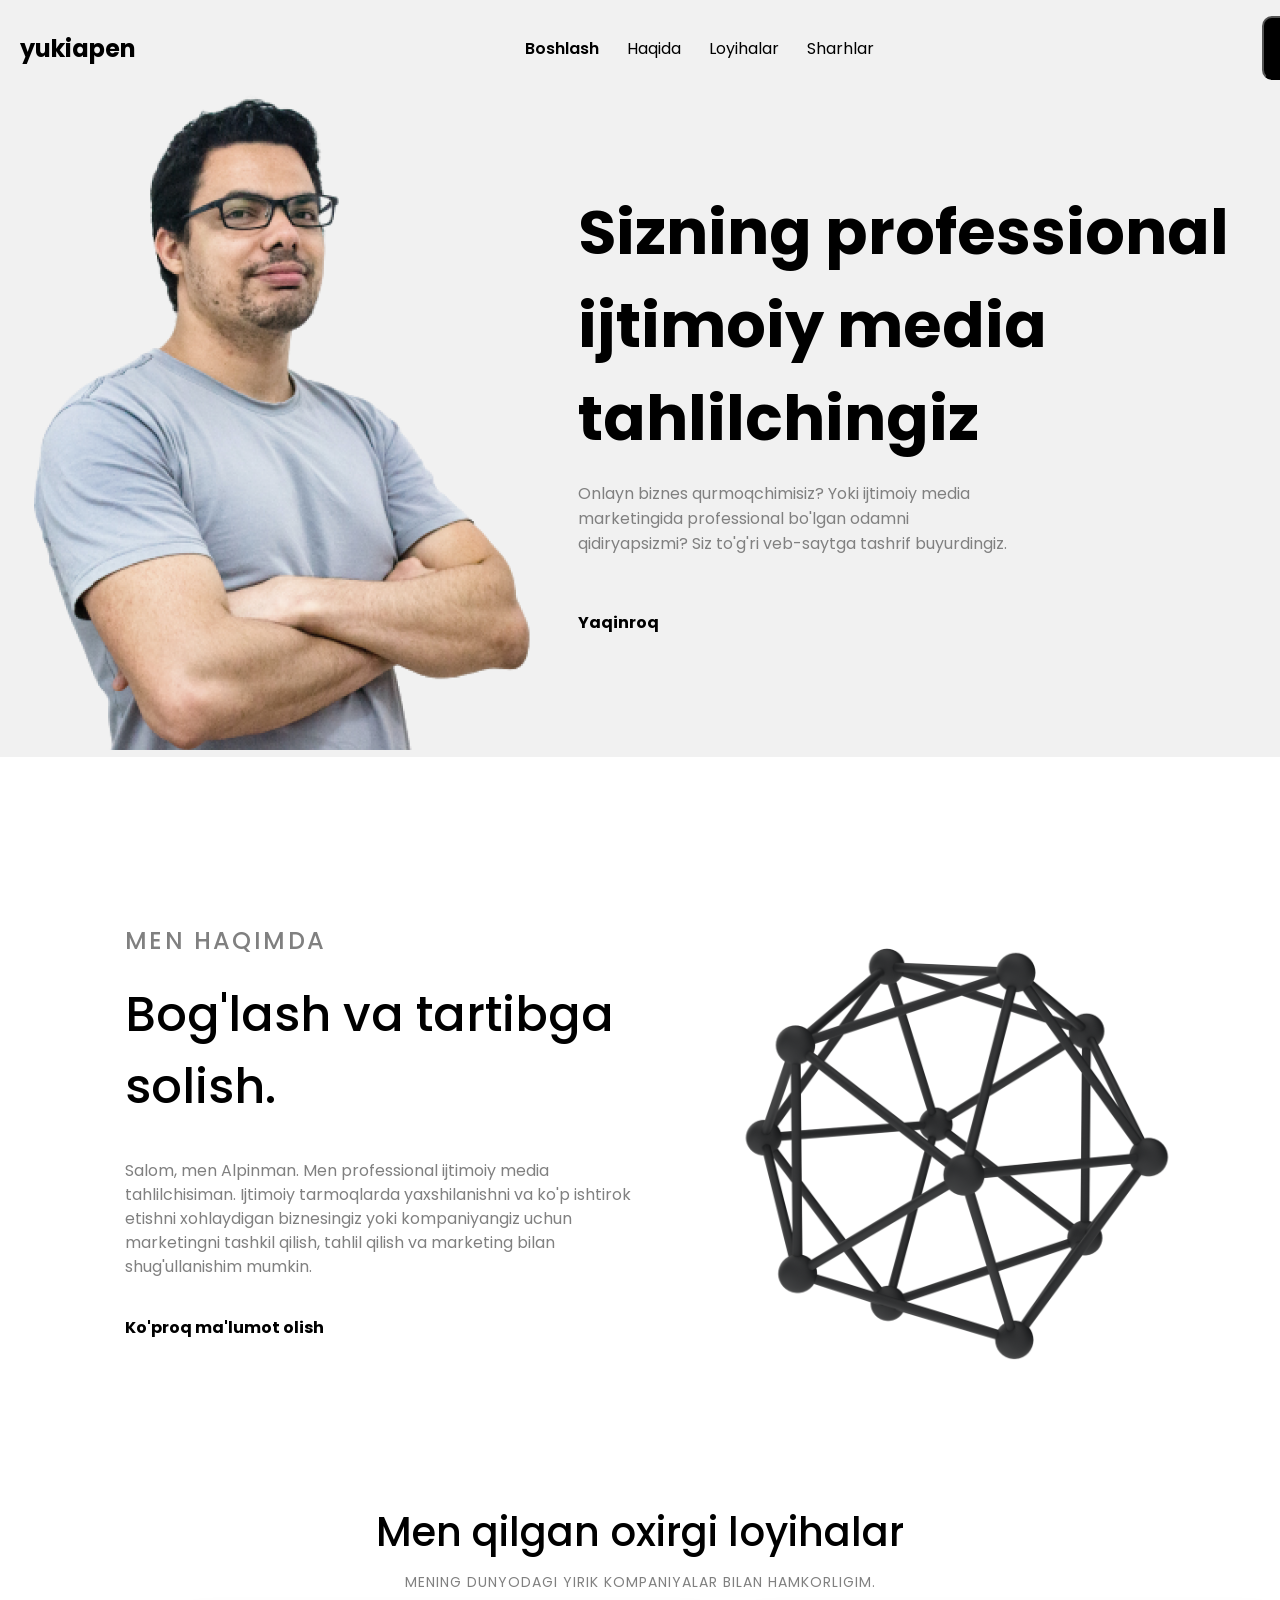
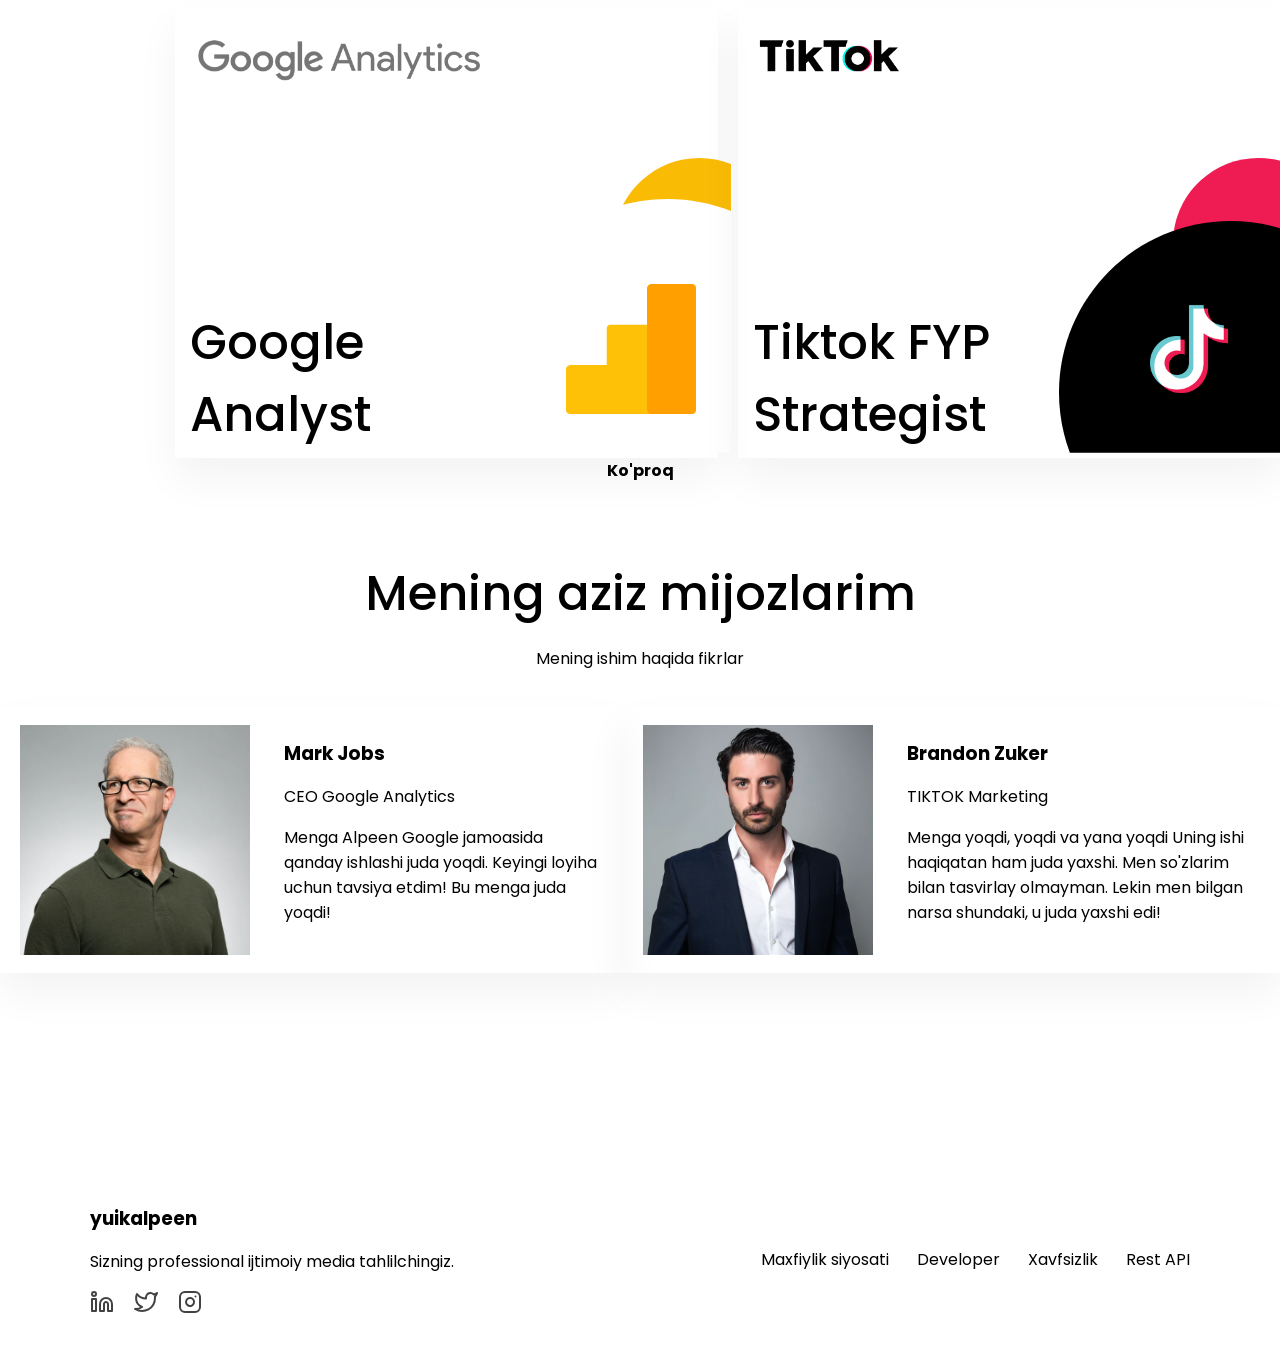
<file: index.html>
<!DOCTYPE html>
<html lang="uz">
  <head>
    <meta charset="UTF-8" />
    <meta name="viewport" content="width=device-width, initial-scale=1.0" />
    <title>yuikalpeen</title>
    <link rel="stylesheet" href="./main.css" />
    <!-- font -->

    <!-- font -->
  </head>
  <body>
    <!-- Header starts -->
    <header class="header">
      <div class="container">
        <div class="header__wrapper">
          <a href="#" class="header__logo">
            <h2><b>yukiapen </b></h2>
          </a>

          <nav class="header__navigation">
            <ul class="header__navigation-list">
              <li class="header__navigation-item">
                <a href="#hero" class="header__navigation-link active"
                  >Boshlash</a
                >
              </li>

              <li class="header__navigation-item">
                <a href="#about" class="header__navigation-link">Haqida</a>
              </li>

              <li class="header__navigation-item">
                <a href="#projects  " class="header__navigation-link"
                  >Loyihalar</a
                >
              </li>

              <li class="header__navigation-item">
                <a href="#clients" class="header__navigation-link"> Sharhlar</a>
              </li>
            </ul>
          </nav>

          <button class="header__button secondary__button">Bog'lanish</button>
        </div>
      </div>
    </header>
    <!-- Header ends -->

    <!-- Hero starts -->
    <section class="hero">
      <div class="hero__image">
        <img src="./images/person 2.png" alt="" />
      </div>
      <div class="hero__content">
        <h1 class="hero__title">
          Sizning professional ijtimoiy media tahlilchingiz
        </h1>
        <p class="hero__description">
          Onlayn biznes qurmoqchimisiz? Yoki ijtimoiy media marketingida
          professional bo'lgan odamni qidiryapsizmi? Siz to'g'ri veb-saytga
          tashrif buyurdingiz.
        </p>
        <br />
        <a href="https://t.me/codes_mir"><b>Yaqinroq </b></a>
      </div>
    </section>
    <!-- Hero Ends -->

    <!-- About Starts -->
    <section class="about" id="about">
      <div class="container">
        <div class="about__wrapper">
          <div class="about__content">
            <h3 class="about__subtitle section__subtitle">Men haqimda</h3>

            <h1 class="about__title">Bog'lash va tartibga solish.</h1>
            <p class="about__description">
              Salom, men Alpinman. Men professional ijtimoiy media
              tahlilchisiman. Ijtimoiy tarmoqlarda yaxshilanishni va ko'p
              ishtirok etishni xohlaydigan biznesingiz yoki kompaniyangiz uchun
              marketingni tashkil qilish, tahlil qilish va marketing bilan
              shug'ullanishim mumkin.
            </p>
            <a href="https://t.me/codes_mir ">
              <b>Ko'proq ma'lumot olish</b>
            </a>
            <div class="about__image">
              <img src="./images/Atom_5_-_Icosa0009 1.svg" alt="atom" />
            </div>
          </div>
        </div>
      </div>
    </section>
    <!-- About ends -->

    <!-- Projects Starts -->
    <div class="projects" id="projects">
      <div class="container">
        <div class="projects__wrapper">
          <div class="projects__content">
            <h1 class="projects__title section__title">
              Men qilgan oxirgi loyihalar
            </h1>

            <p class="projects__subtitle section__subtitle">
              Mening dunyodagi yirik kompaniyalar bilan hamkorligim.
            </p>

            <div class="projects__cards">
              <div class="project__card">
                <div class="card__textlogo">
                  <img src="./images/GoogleAnalystText.svg" alt="googletext" />
                </div>

                <h1 class="projects__card-title">
                  Google <br />
                  Analyst
                </h1>
                <br />

                <img
                  src="./images/GoogleAnalystLogo.svg"
                  alt="googlelogo"
                  class="logo"
                />
              </div>

              <div class="project__card">
                <div class="card__textlogo">
                  <img src="./images/TIkTokText.svg" alt="tiktok" />
                </div>

                <h1 class="projects__card-title">
                  Tiktok FYP <br />
                  Strategist
                </h1>
                <br />

                <img src="./images/TikTokLogo.svg" alt="tiktok" class="logo" />
              </div>
            </div>
            <a href="https://t.me/codes_mir" class="more">Ko'proq</a>
          </div>
        </div>
      </div>
    </div>
    <!-- Projects Ends -->

    <!-- Clients Starts -->
    <section class="clients" id="clients">
      <div class="container">
        <div class="clients__wrapper">
          <div class="clients__content">
            <h1 class="clients__h1">Mening aziz mijozlarim</h1>

            <p class="clients__p">Mening ishim haqida fikrlar</p>

            <div class="clients__cards">
              <div class="clients__card">
                <img src="./images/MarkJobs.svg" alt="Mark Jobs" />
                <div class="testimonial-content">
                  <h3 class="clients__title">Mark Jobs</h3>
                  <p class="clients__subtitle">CEO Google Analytics</p>
                  <p class="clients__description">
                    Menga Alpeen Google jamoasida qanday ishlashi juda yoqdi.
                    Keyingi loyiha uchun tavsiya etdim! Bu menga juda yoqdi!
                  </p>
                </div>
              </div>

              <div class="clients__cards">
                <div class="clients__card">
                  <img src="./images/BrandonZuker.svg" alt="zuker" />
                  <div class="testimonial-content">
                    <h3 class="clients__title">Brandon Zuker</h3>
                    <p class="clients__subtitle">TIKTOK Marketing</p>
                    <p class="clients__description">
                      Menga yoqdi, yoqdi va yana yoqdi Uning ishi haqiqatan ham
                      juda yaxshi. Men so'zlarim bilan tasvirlay olmayman. Lekin
                      men bilgan narsa shundaki, u juda yaxshi edi!
                    </p>
                  </div>
                </div>
              </div>
            </div>
          </div>
        </div>
      </div>
    </section>
    <!-- Clients Ends -->

    <!-- Footer Starts -->
    <footer class="footer">
      <div class="container">
        <div class="footer__wrapper">
          <div class="footer__left">
            <h3 class="footer__title">yuikalpeen</h3>
            <p class="footer__subtitle">
              Sizning professional ijtimoiy media tahlilchingiz.
            </p>
            <div class="socials">
              <img src="/images/linkedin 1.svg" alt="linkedin" />
              <img src="/images/twitter (1) 1.svg" alt="twitter" />
              <img src="/images/instagram (1) 1.svg" alt="instagram" />
            </div>
          </div>

          <div class="footer__right">
            <a href="https://t.me/codes_mir">Maxfiylik siyosati</a>
            <a href="https://t.me/codes_mir">Developer</a>
            <a href="https://t.me/codes_mir">Xavfsizlik</a>
            <a href="https://t.me/codes_mir">Rest API</a>
          </div>
        </div>
      </div>
    </footer>
  </body>
</html>
</file>
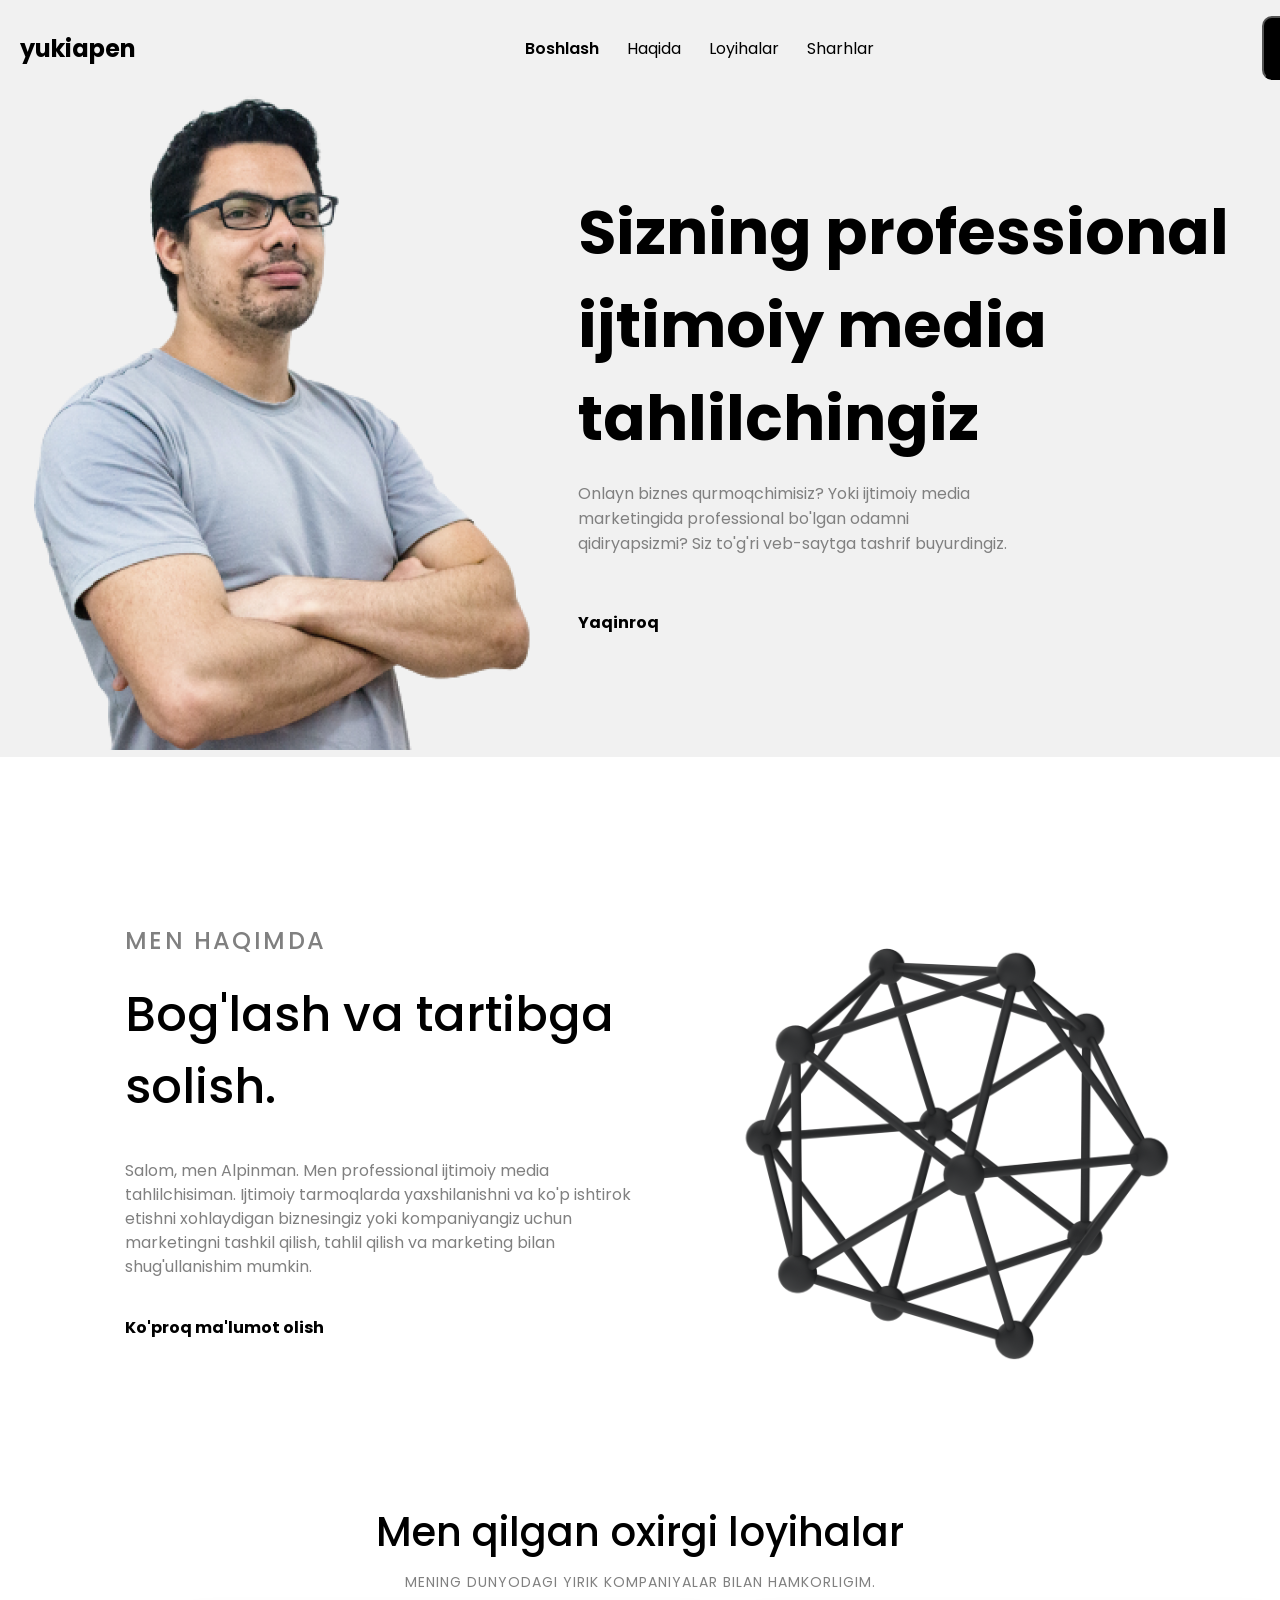
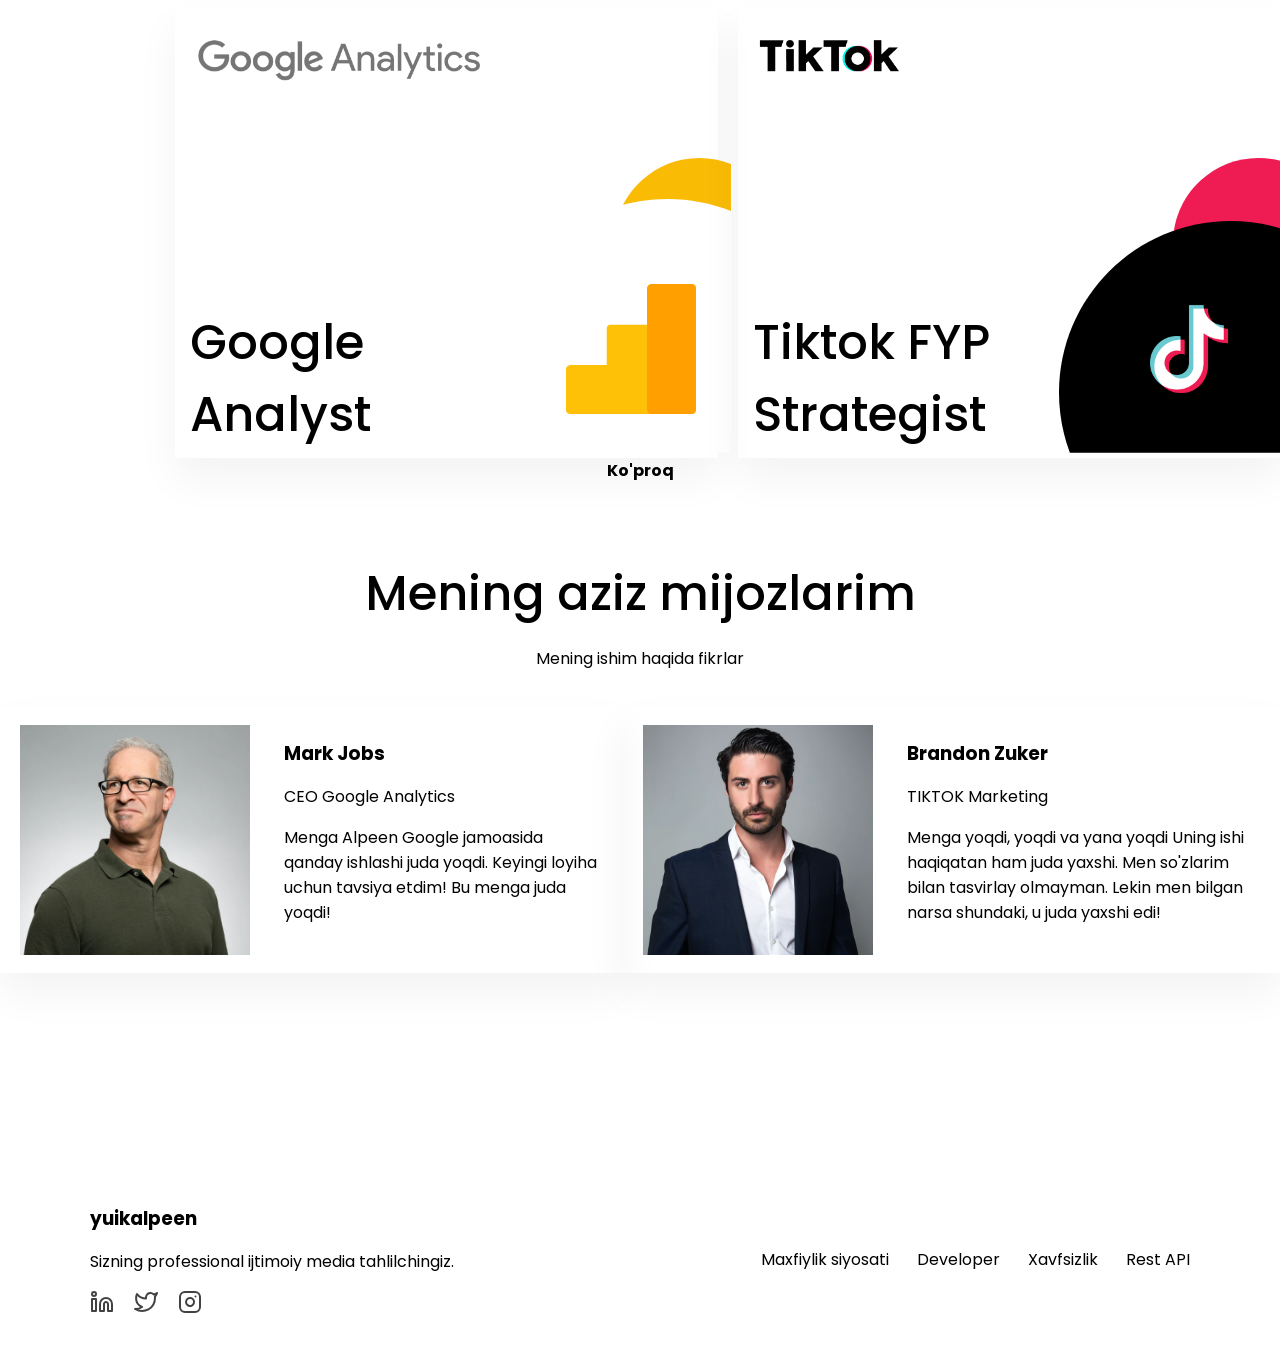
<file: analyst.html>
<!DOCTYPE html>
<html lang="uz">
  <head>
    <meta charset="UTF-8" />
    <meta name="viewport" content="width=device-width, initial-scale=1.0" />
    <title>yuikalpeen</title>
    <link rel="stylesheet" href="./analyst.css" />
    <!-- font -->

    <!-- font -->
  </head>
  <body>
    <!-- Header starts -->
    <header class="header">
      <div class="container">
        <div class="header__wrapper">
          <a href="#" class="header__logo">
            <h2><b>yukiapen </b></h2>
          </a>

          <nav class="header__navigation">
            <ul class="header__navigation-list">
              <li class="header__navigation-item">
                <a href="#hero" class="header__navigation-link active"
                  >Boshlash</a
                >
              </li>

              <li class="header__navigation-item">
                <a href="#about" class="header__navigation-link">Haqida</a>
              </li>

              <li class="header__navigation-item">
                <a href="#projects  " class="header__navigation-link"
                  >Loyihalar</a
                >
              </li>

              <li class="header__navigation-item">
                <a href="#clients" class="header__navigation-link"> Sharhlar</a>
              </li>
            </ul>
          </nav>

          <button class="header__button secondary__button">Bog'lanish</button>
        </div>
      </div>
    </header>
    <!-- Header ends -->

    <!-- Hero starts -->
    <section class="hero">
      <div class="hero__image">
        <img src="./images/person 2.png" alt="" />
      </div>
      <div class="hero__content">
        <h1 class="hero__title">
          Sizning professional ijtimoiy media tahlilchingiz
        </h1>
        <p class="hero__description">
          Onlayn biznes qurmoqchimisiz? Yoki ijtimoiy media marketingida
          professional bo'lgan odamni qidiryapsizmi? Siz to'g'ri veb-saytga
          tashrif buyurdingiz.
        </p>
        <br />
        <a href="https://t.me/codes_mir"><b>Yaqinroq </b></a>
      </div>
    </section>
    <!-- Hero Ends -->

    <!-- About Starts -->
    <section class="about" id="about">
      <div class="container">
        <div class="about__wrapper">
          <div class="about__content">
            <h3 class="about__subtitle section__subtitle">Men haqimda</h3>

            <h1 class="about__title">Bog'lash va tartibga solish.</h1>
            <p class="about__description">
              Salom, men Alpinman. Men professional ijtimoiy media
              tahlilchisiman. Ijtimoiy tarmoqlarda yaxshilanishni va ko'p
              ishtirok etishni xohlaydigan biznesingiz yoki kompaniyangiz uchun
              marketingni tashkil qilish, tahlil qilish va marketing bilan
              shug'ullanishim mumkin.
            </p>
            <a href="https://t.me/codes_mir ">
              <b>Ko'proq ma'lumot olish</b>
            </a>
            <div class="about__image">
              <img src="./images/Atom_5_-_Icosa0009 1.svg" alt="atom" />
            </div>
          </div>
        </div>
      </div>
    </section>
    <!-- About ends -->

    <!-- Projects Starts -->
    <div class="projects" id="projects">
      <div class="container">
        <div class="projects__wrapper">
          <div class="projects__content">
            <h1 class="projects__title section__title">
              Men qilgan oxirgi loyihalar
            </h1>

            <p class="projects__subtitle section__subtitle">
              Mening dunyodagi yirik kompaniyalar bilan hamkorligim.
            </p>

            <div class="projects__cards">
              <div class="project__card">
                <div class="card__textlogo">
                  <img src="./images/GoogleAnalystText.svg" alt="googletext" />
                </div>

                <h1 class="projects__card-title">
                  Google <br />
                  Analyst
                </h1>
                <br />

                <img
                  src="./images/GoogleAnalystLogo.svg"
                  alt="googlelogo"
                  class="logo"
                />
              </div>

              <div class="project__card">
                <div class="card__textlogo">
                  <img src="./images/TIkTokText.svg" alt="tiktok" />
                </div>

                <h1 class="projects__card-title">
                  Tiktok FYP <br />
                  Strategist
                </h1>
                <br />

                <img src="./images/TikTokLogo.svg" alt="tiktok" class="logo" />
              </div>
            </div>
            <a href="https://t.me/codes_mir" class="more">Ko'proq</a>
          </div>
        </div>
      </div>
    </div>
    <!-- Projects Ends -->

    <!-- Clients Starts -->
    <section class="clients" id="clients">
      <div class="container">
        <div class="clients__wrapper">
          <div class="clients__content">
            <h1 class="clients__h1">Mening aziz mijozlarim</h1>

            <p class="clients__p">Mening ishim haqida fikrlar</p>

            <div class="clients__cards">
              <div class="clients__card">
                <img src="./images/MarkJobs.svg" alt="Mark Jobs" />
                <div class="testimonial-content">
                  <h3 class="clients__title">Mark Jobs</h3>
                  <p class="clients__subtitle">CEO Google Analytics</p>
                  <p class="clients__description">
                    Menga Alpeen Google jamoasida qanday ishlashi juda yoqdi.
                    Keyingi loyiha uchun tavsiya etdim! Bu menga juda yoqdi!
                  </p>
                </div>
              </div>

              <div class="clients__cards">
                <div class="clients__card">
                  <img src="./images/BrandonZuker.svg" alt="zuker" />
                  <div class="testimonial-content">
                    <h3 class="clients__title">Brandon Zuker</h3>
                    <p class="clients__subtitle">TIKTOK Marketing</p>
                    <p class="clients__description">
                      Menga yoqdi, yoqdi va yana yoqdi Uning ishi haqiqatan ham
                      juda yaxshi. Men so'zlarim bilan tasvirlay olmayman. Lekin
                      men bilgan narsa shundaki, u juda yaxshi edi!
                    </p>
                  </div>
                </div>
              </div>
            </div>
          </div>
        </div>
      </div>
    </section>
    <!-- Clients Ends -->

    <!-- Footer Starts -->
    <footer class="footer">
      <div class="container">
        <div class="footer__wrapper">
          <div class="footer__left">
            <h3 class="footer__title">yuikalpeen</h3>
            <p class="footer__subtitle">
              Sizning professional ijtimoiy media tahlilchingiz.
            </p>
            <div class="socials">
              <img src="/images/linkedin 1.svg" alt="linkedin" />
              <img src="/images/twitter (1) 1.svg" alt="twitter" />
              <img src="/images/instagram (1) 1.svg" alt="instagram" />
            </div>
          </div>

          <div class="footer__right">
            <a href="https://t.me/codes_mir">Maxfiylik siyosati</a>
            <a href="https://t.me/codes_mir">Developer</a>
            <a href="https://t.me/codes_mir">Xavfsizlik</a>
            <a href="https://t.me/codes_mir">Rest API</a>
          </div>
        </div>
      </div>
    </footer>
  </body>
</html>
</file>
<file: main.css>
/* Google Fonts */
@import url("https://fonts.googleapis.com/css2?family=Poppins:ital,wght@0,100;0,200;0,300;0,400;0,500;0,600;0,700;0,800;0,900;1,100;1,200;1,300;1,400;1,500;1,600;1,700;1,800;1,900&display=swap");

* {
  margin: 0;
  padding: 0;
  box-sizing: border-box;
}

html {
  scroll-behavior: smooth;
}

body {
  font-family: "Poppins", sans-serif;
}

.hero,
header {
  background-color: rgb(241, 241, 241);
}

ul,
ol {
  list-style: none;
}

a {
  text-decoration: none;
  color: gray;
}

section {
  margin-bottom: 166px; /* Har bir section tagidan keyin 50px masofa */
}

.projects {
  margin-top: 70px; /* Projects bo'limidan oldingi masofa */
  margin-bottom: 75px; /* Projects bo'limidan keyingi masofa */
}

.clients {
  margin-top: 75px; /* Clients bo'limidan oldingi masofa */
}

.section__subtitle {
  font-size: 14px;
  line-height: 21px;
  letter-spacing: 1px;
  text-transform: uppercase;
  font-weight: 700;
  color: gray;
}

.section__title {
  font-weight: 700;
  font-size: 40px;
  line-height: 52px;
  color: black;
}

.section__description {
  color: black;
  font-weight: 400;
  font-size: 16px;
  line-height: 24px;
}

.header {
  padding: 16px 0;
  width: 1520px;
  height: 64px;
  top: 24px;
  left: 39px;
}

button {
  width: 158px;
  height: 64px;
  left: 982px;
  background-color: black;
  color: white;
  border-radius: 10px;
  font-family: "Poppins", sans-serif;
  padding: 16px 32px;
  margin-right: 100px;
}

button:hover {
  background-color: gray;
  transition: all 0.5s ease-in-out;
}

.header__wrapper {
  display: flex;
  align-items: center;
  justify-content: space-between;
}

.header__navigation-list {
  display: flex;
  align-items: center;
  gap: 28px;
}

.header__navigation-item {
  position: relative;
}

.header__navigation-link {
  width: 365px;
  height: 24px;
  top: 20px;
  left: 388px;
  color: black;
}

.header__navigation-link.active {
  font-weight: 600;
}

.header__logo {
  margin-left: 20px;
}

/* Hero Starts */

.hero {
  display: flex;
  justify-content: center;
  align-items: center;
}

.hero__title {
  font-weight: 500px;
  font-size: 62px;
  line-height: 93px;
  margin-bottom: 1rem;
}

.hero__description {
  font-size: 16px;
  width: 432px;
  height: 88px;
  font-weight: 400px;
  color: gray;
}

a {
  color: black;
}

a:hover {
  text-decoration: underline;
}
/* Hero Ends */

/* About Starts */

.about {
  display: flex;
  justify-content: left;
  align-items: left;
  margin-left: 125px;
  margin-top: 94px;
}

.about__wrapper {
  display: flex;
  align-items: center;
  justify-content: space-between;
  gap: 24px;
}

.about__content {
  display: flex;
  flex-direction: column;
  align-items: flex-start;
  gap: 20px;
}

.about__image {
  margin-right: 100px;
}

.about__description {
  font-size: 18px;
  line-height: 27px;
  font-weight: 400;
}

p {
  display: block;
  margin-block-start: 1em;
  margin-block-end: 1em;
  margin-inline-start: 0px;
  margin-inline-end: 0px;
  unicode-bidi: isolate;
}

.about__image {
  position: absolute;
  right: 0;
}

.about__subtitle {
  font-family: Poppins;
  font-size: 24px;
  font-weight: 500;
  line-height: 36px;
  letter-spacing: 0.1em;
  text-align: left;
  color: gray;
}

.about__title {
  font-family: Poppins;
  color: black;
  font-size: 48px;
  font-weight: 500;
  line-height: 72px;
  text-align: left;
  width: 556px;
  height: 144px;
  top: 940px;
  left: 150px;
}

.about__description {
  font-family: Poppins;
  color: gray;
  font-size: 16px;
  font-weight: 400;
  line-height: 24px;
  text-align: left;
  width: 516px;
  height: 120px;
  top: 1108px;
  left: 150px;
  gap: 25px;
}

/* About Ends */

.projects {
  margin-top: 100px;
}

.projects__content {
  text-align: center;
}

.projects__subtitle {
  font-weight: 400;
}

.projects__title {
  font-weight: 500;
}

.projects__card-title {
  font-size: 48px;
  font-weight: 500;
  line-height: 72px;
  text-align: left;
  padding-top: 215px;
  padding-left: 15px;
}

.projects__cards {
  display: flex;
  gap: 20px;
  margin-left: 175px;
  align-items: right;
}

.project__card {
  width: 556px;
  height: 451px;
  box-shadow: 0px 20px 40px 0px #0000000d;
  position: relative;
}

.logo {
  display: flex;
  padding-left: 315px;
  text-align: right;
  position: absolute;
  bottom: 5px;
  left: 6px;
}

.card__textlogo {
  padding-right: 210px;
  padding-top: 32px;
}
.clients__cards {
  display: flex;
  align-items: center;
}

.clients__card {
  padding: 20px;
  margin: 20px auto;
  width: 657px;
  height: 266px;
  top: 2463px;
  left: 63px;
  box-shadow: 0px 20px 40px 0px #0000000d;
  display: flex;
  justify-content: center;
  align-items: center;
}

.testimonial-content {
  padding-left: 34px;
}

.clients__h1 {
  text-align: center;
  font-size: 48px;
  font-weight: 500;

  height: 72px;
  top: 2295px;
}

.clients__p {
  text-align: center;
}

.more {
  font-weight: 700;
}
/* clients ends */

/* footer starts */
.footer {
  padding: 45px;
  left: 200;
}

.footer__wrapper {
  display: flex;
  align-items: center;
  justify-content: space-between;
}

.footer__right {
  display: flex;
  align-items: center;
  gap: 28px;
  padding-right: 45px;
}

.footer__left {
  padding-left: 45px;
}

.socials {
  display: flex;
  gap: 20px;
}
</file>
<file: analyst.css>
/* Google Fonts */
@import url("https://fonts.googleapis.com/css2?family=Poppins:ital,wght@0,100;0,200;0,300;0,400;0,500;0,600;0,700;0,800;0,900;1,100;1,200;1,300;1,400;1,500;1,600;1,700;1,800;1,900&display=swap");

* {
  margin: 0;
  padding: 0;
  box-sizing: border-box;
}

html {
  scroll-behavior: smooth;
}

body {
  font-family: "Poppins", sans-serif;
}

.hero,
header {
  background-color: rgb(241, 241, 241);
}

ul,
ol {
  list-style: none;
}

a {
  text-decoration: none;
  color: gray;
}

section {
  margin-bottom: 166px; /* Har bir section tagidan keyin 50px masofa */
}

.projects {
  margin-top: 70px; /* Projects bo'limidan oldingi masofa */
  margin-bottom: 75px; /* Projects bo'limidan keyingi masofa */
}

.clients {
  margin-top: 75px; /* Clients bo'limidan oldingi masofa */
}

.section__subtitle {
  font-size: 14px;
  line-height: 21px;
  letter-spacing: 1px;
  text-transform: uppercase;
  font-weight: 700;
  color: gray;
}

.section__title {
  font-weight: 700;
  font-size: 40px;
  line-height: 52px;
  color: black;
}

.section__description {
  color: black;
  font-weight: 400;
  font-size: 16px;
  line-height: 24px;
}

.header {
  padding: 16px 0;
  width: 1520px;
  height: 64px;
  top: 24px;
  left: 39px;
}

button {
  width: 158px;
  height: 64px;
  left: 982px;
  background-color: black;
  color: white;
  border-radius: 10px;
  font-family: "Poppins", sans-serif;
  padding: 16px 32px;
  margin-right: 100px;
}

button:hover {
  background-color: gray;
  transition: all 0.5s ease-in-out;
}

.header__wrapper {
  display: flex;
  align-items: center;
  justify-content: space-between;
}

.header__navigation-list {
  display: flex;
  align-items: center;
  gap: 28px;
}

.header__navigation-item {
  position: relative;
}

.header__navigation-link {
  width: 365px;
  height: 24px;
  top: 20px;
  left: 388px;
  color: black;
}

.header__navigation-link.active {
  font-weight: 600;
}

.header__logo {
  margin-left: 20px;
}

/* Hero Starts */

.hero {
  display: flex;
  justify-content: center;
  align-items: center;
}

.hero__title {
  font-weight: 500px;
  font-size: 62px;
  line-height: 93px;
  margin-bottom: 1rem;
}

.hero__description {
  font-size: 16px;
  width: 432px;
  height: 88px;
  font-weight: 400px;
  color: gray;
}

a {
  color: black;
}

a:hover {
  text-decoration: underline;
}
/* Hero Ends */

/* About Starts */

.about {
  display: flex;
  justify-content: left;
  align-items: left;
  margin-left: 125px;
  margin-top: 94px;
}

.about__wrapper {
  display: flex;
  align-items: center;
  justify-content: space-between;
  gap: 24px;
}

.about__content {
  display: flex;
  flex-direction: column;
  align-items: flex-start;
  gap: 20px;
}

.about__image {
  margin-right: 100px;
}

.about__description {
  font-size: 18px;
  line-height: 27px;
  font-weight: 400;
}

p {
  display: block;
  margin-block-start: 1em;
  margin-block-end: 1em;
  margin-inline-start: 0px;
  margin-inline-end: 0px;
  unicode-bidi: isolate;
}

.about__image {
  position: absolute;
  right: 0;
}

.about__subtitle {
  font-family: Poppins;
  font-size: 24px;
  font-weight: 500;
  line-height: 36px;
  letter-spacing: 0.1em;
  text-align: left;
  color: gray;
}

.about__title {
  font-family: Poppins;
  color: black;
  font-size: 48px;
  font-weight: 500;
  line-height: 72px;
  text-align: left;
  width: 556px;
  height: 144px;
  top: 940px;
  left: 150px;
}

.about__description {
  font-family: Poppins;
  color: gray;
  font-size: 16px;
  font-weight: 400;
  line-height: 24px;
  text-align: left;
  width: 516px;
  height: 120px;
  top: 1108px;
  left: 150px;
  gap: 25px;
}

/* About Ends */

.projects {
  margin-top: 100px;
}

.projects__content {
  text-align: center;
}

.projects__subtitle {
  font-weight: 400;
}

.projects__title {
  font-weight: 500;
}

.projects__card-title {
  font-size: 48px;
  font-weight: 500;
  line-height: 72px;
  text-align: left;
  padding-top: 215px;
  padding-left: 15px;
}

.projects__cards {
  display: flex;
  gap: 20px;
  margin-left: 175px;
  align-items: right;
}

.project__card {
  width: 556px;
  height: 451px;
  box-shadow: 0px 20px 40px 0px #0000000d;
  position: relative;
}

.logo {
  display: flex;
  padding-left: 315px;
  text-align: right;
  position: absolute;
  bottom: 5px;
  left: 6px;
}

.card__textlogo {
  padding-right: 210px;
  padding-top: 32px;
}
.clients__cards {
  display: flex;
  align-items: center;
}

.clients__card {
  padding: 20px;
  margin: 20px auto;
  width: 657px;
  height: 266px;
  top: 2463px;
  left: 63px;
  box-shadow: 0px 20px 40px 0px #0000000d;
  display: flex;
  justify-content: center;
  align-items: center;
}

.testimonial-content {
  padding-left: 34px;
}

.clients__h1 {
  text-align: center;
  font-size: 48px;
  font-weight: 500;

  height: 72px;
  top: 2295px;
}

.clients__p {
  text-align: center;
}

.more {
  font-weight: 700;
}
/* clients ends */

/* footer starts */
.footer {
  padding: 45px;
  left: 200;
}

.footer__wrapper {
  display: flex;
  align-items: center;
  justify-content: space-between;
}

.footer__right {
  display: flex;
  align-items: center;
  gap: 28px;
  padding-right: 45px;
}

.footer__left {
  padding-left: 45px;
}

.socials {
  display: flex;
  gap: 20px;
}
</file>
